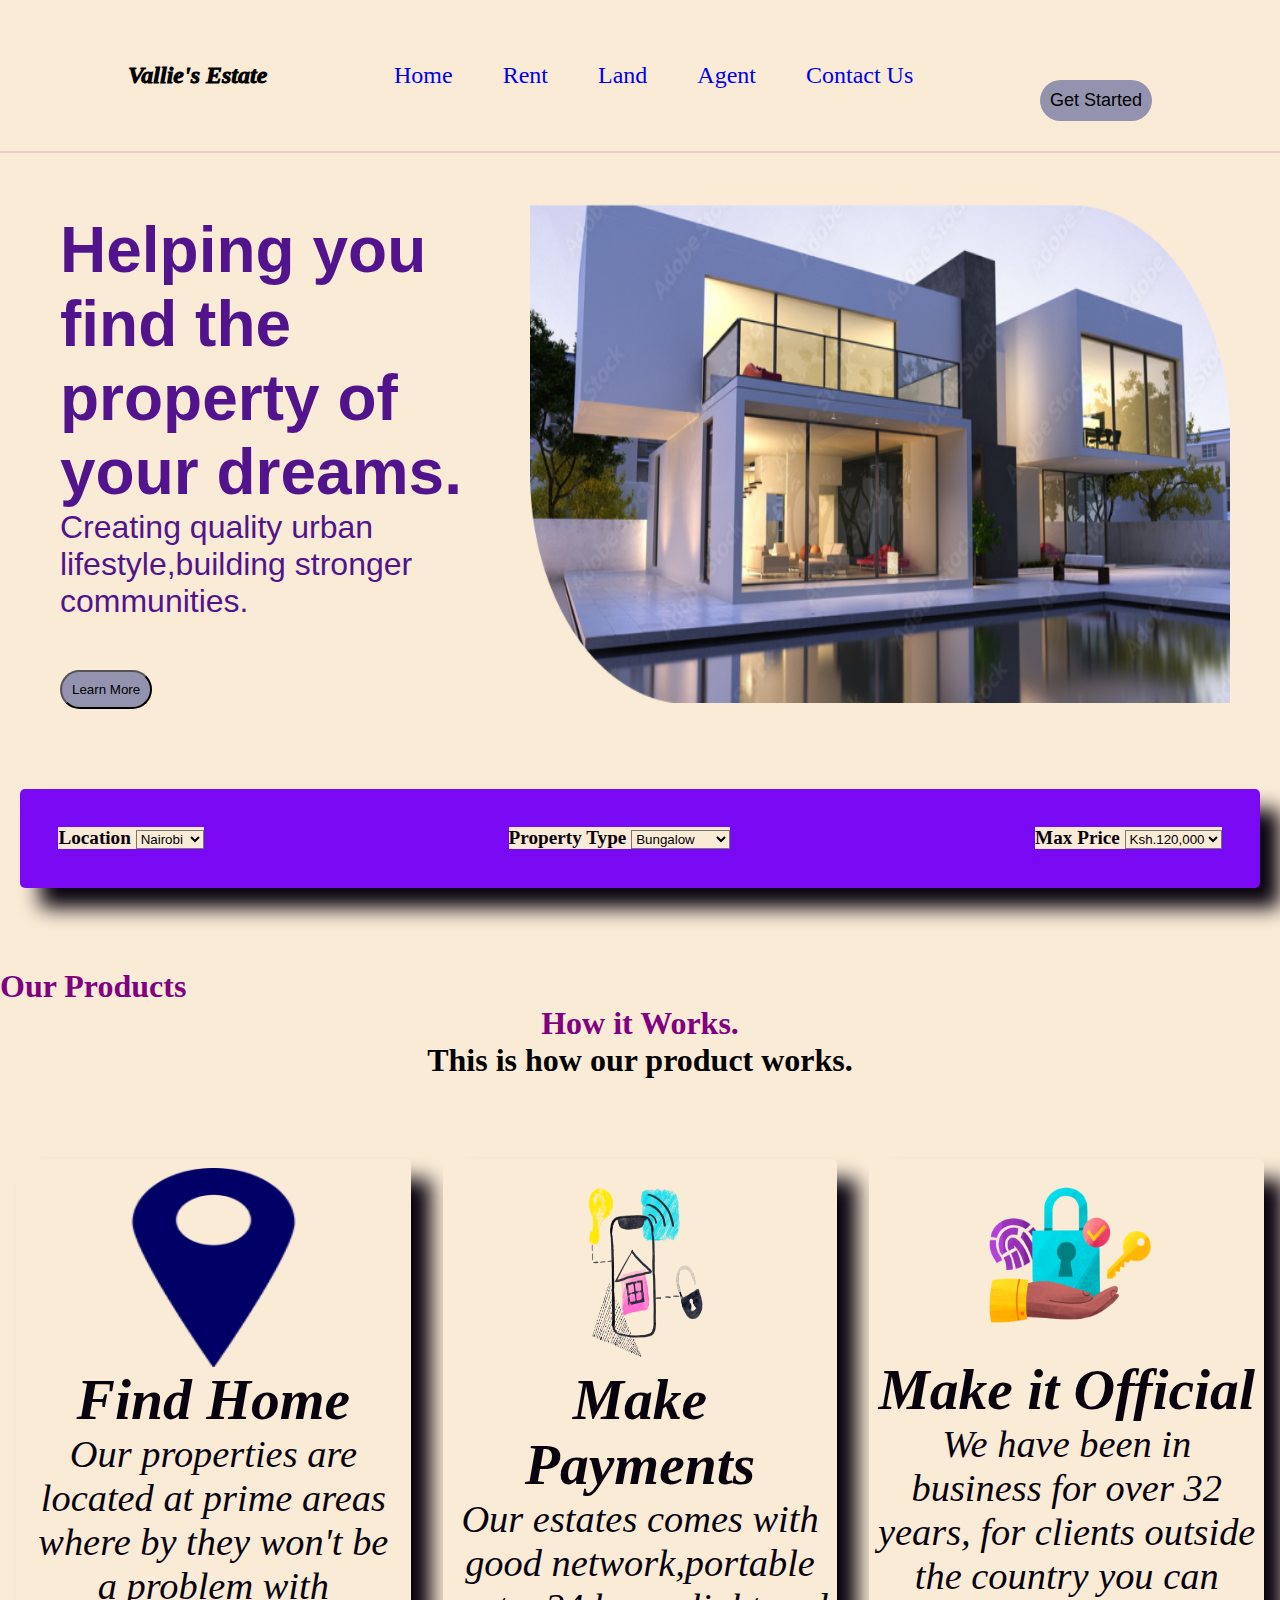
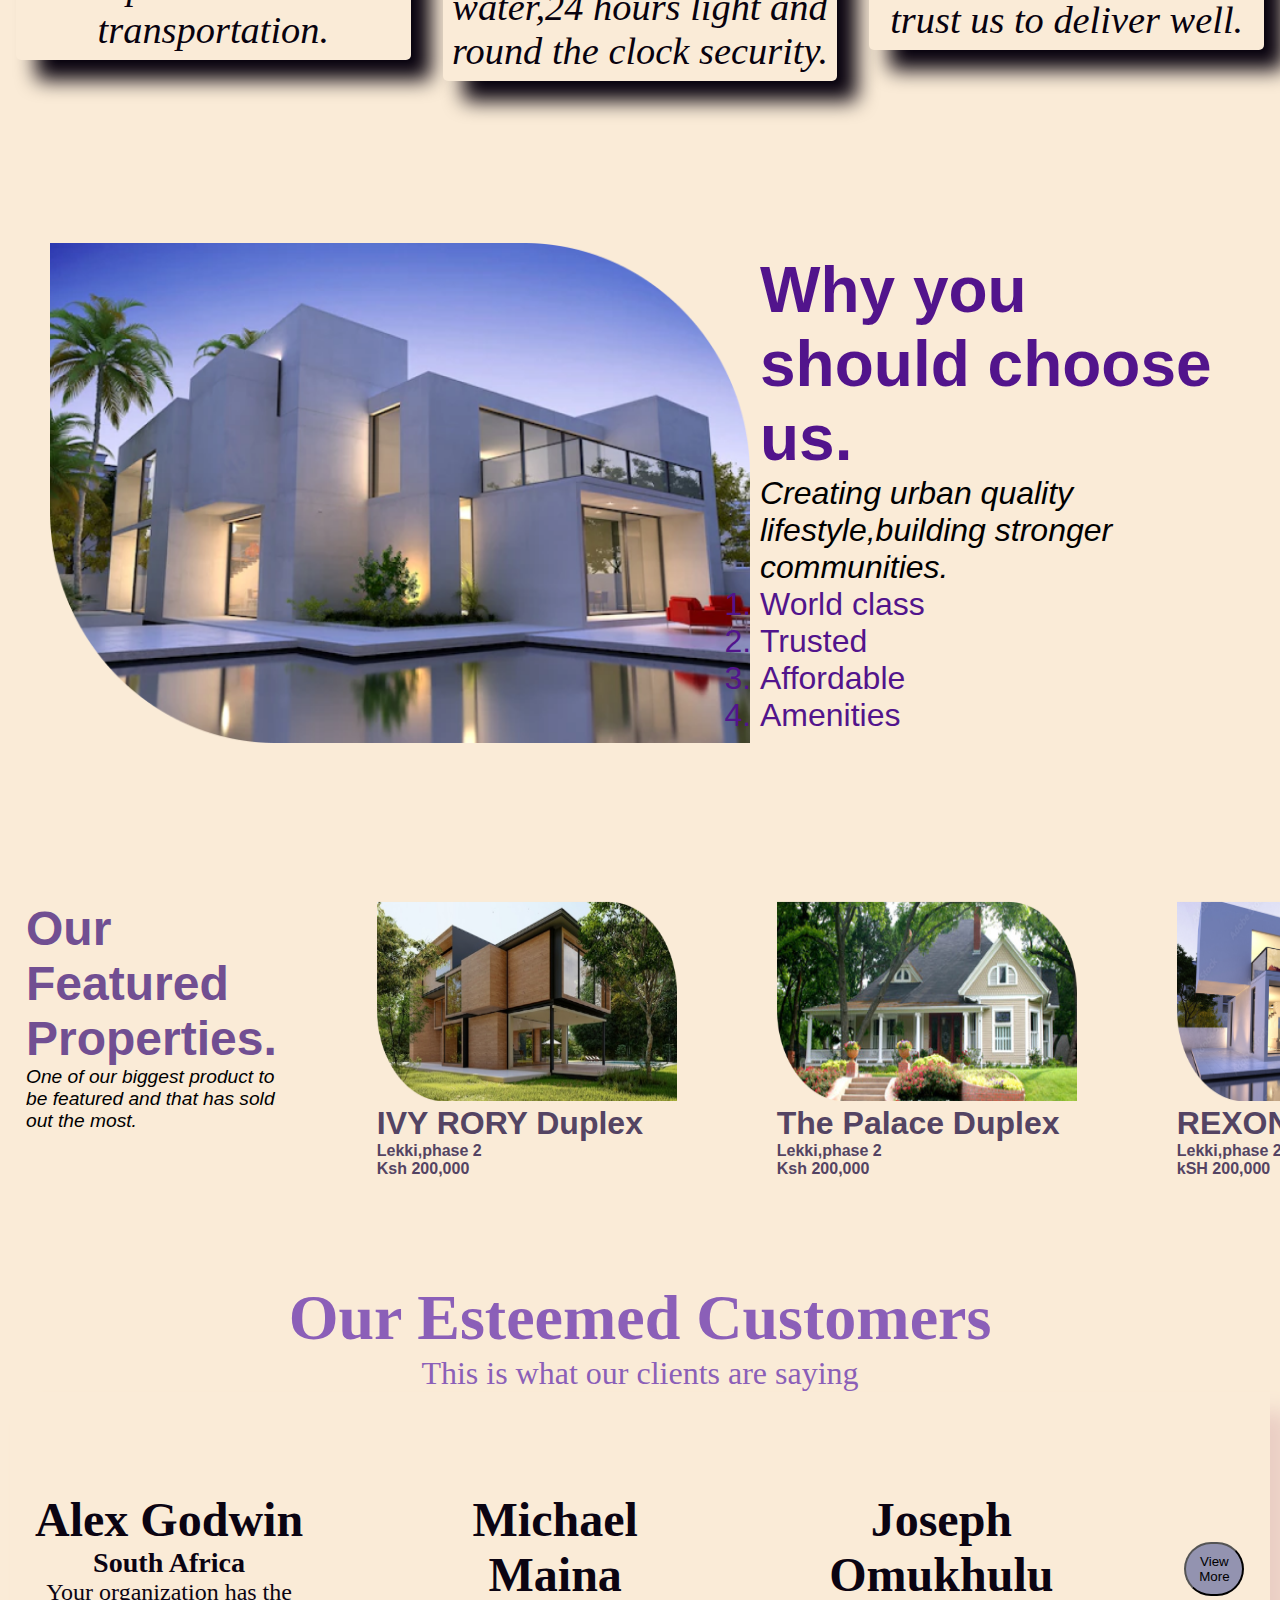
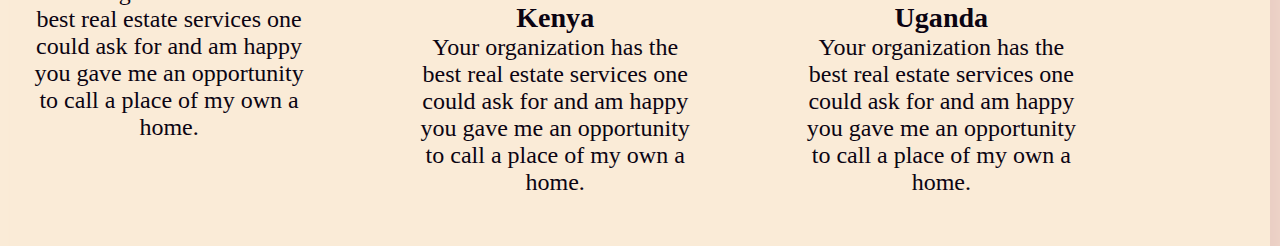
<file: index.html>
<!DOCTYPE html>
<html lang="en">
<head>
    <meta charset="UTF-8">
    <meta http-equiv="X-UA-Compatible" content="IE=edge">
    <meta name="viewport" content="width=device-width, initial-scale=1.0">
    <link rel="stylesheet" href="./static/CSS/style.css">
    <link href="https://fonts.googleapis.com/icon?family=Material+Icons"
      rel="stylesheet">
    <link rel="stylesheet" href="https://cdnjs.cloudflare.com/ajax/libs/font-awesome/4.7.0/css/font-awesome.min.css">

      
    <title>Vallie's Estate</title>
</head>
<body>
    <header class="header"> 
        <p id="logo">Vallie's Estate</p>
        <nav>
            <ul class="Navbar">
                <li><a href="#">Home</a></li>
                <li><a href="#">Rent</a></li>
                <li><a href="#">Land</a></li>
                <li><a href="#">Agent</a></li>
                <li><a href="#">Contact Us</a></li>
        </nav>
        <button class="bar">Get Started</button>
    </header>
    <section class="location">
        <div class="wrapper">
            <p><h1>Helping you find the property of your dreams.</h1></p>
            <p>Creating quality urban lifestyle,building stronger communities.</p>
            <div class="play">
            <button class="learn">Learn More</button>
            <!-- <svg xmlns="http://www.w3.org/2000/svg" viewBox="0 0 26 26" width ="4rem" height="3rem">
                <polygon class="play-btn__svg" points="9.33 6.69 9.33 19.39 19.3 13.04 9.33 6.69"/>
                <path class="play-btn__svg" d="M26,13A13,13,0,1,1,13,0,13,13,0,0,1,26,13ZM13,2.18A10.89,10.89,0,1,0,23.84,13.06,10.89,10.89,0,0,0,13,2.18Z"/>
              </svg>  -->
        </div>
        </div>
            <div class="image">
                <img src="./static/images/image 5.png" width="700px" height="500px" alt="image of a house">
            </div>
    </section>

    <section class="sec2">
        <form>  
            <label> Location </label>  
            <select>  
            <option value = "Nairobi"> Nairobi  </option>  
            <option value = "Kisumu"> Kisumu  </option>  
            <option value = "Kiambu"> Kiambu  </option>
            </select>  
            </form>  

            <form>  
                 <label> Property Type </label>  
                <select>  
                <option value = "Nairobi"> Bungalow  </option>  
                <option value = "Kisumu"> Mansion  </option>  
                <option value = "Kiambu"> Mansionnate  </option>
                </select>  
                </form>
            <form>  
                    <label> Max Price </label>  
                    <select>  
                    <option value = "Nairobi"> Ksh.120,000  </option>  
                    <option value = "Kisumu"> Ksh.95,000  </option>  
                    <option value = "Kiambu"> Ksh.50,000  </option>
                    </select>  
            </form>  
            
    </section>
    <section class="make">
        <h1 id="our" style="color: purple; "> Our Products </h1>
        <div class="products">
        <h2 id="how" style="color: purple;text-align: center; "> How it Works. </h2>
        <b><h3 id="works" style="color: black; ">  This is how our product works.</h3></b>
        </div>
    </section>
    <section class="working" >
        <div class="find">
            <img src="./static/images/address mark.png" width="70px" height="200px" alt="Adress mark" class="centre">
            <h2>Find Home</h2>
            <p>Our properties are located at prime areas where by they won't be a problem with transportation.</p>
        </div>
        <div class="payments">
            <img src="./static/images/Smart house.png" width="70px" height="200px" alt="Smart House"class="centre">
            <h2>Make Payments</h2>
            <p>Our estates comes with good network,portable water,24 hours light and round the clock security.</p>
        </div>
        <div id="official">
            <img src="./static/images/Secure data protection with fingerprint and lock.png" width="70px" height="190px" alt="make it official" class="centre">
            <h2>Make it Official</h2>
            <p>We have been in business for over 32 years, for clients outside the country you can trust us to deliver well. </p>
        </div>
    </section>
    <section class="location">
        <div class="image">
            <img src="./static/images/image 1.png" width="700px" height="500px" alt="image of a house">
        </div>
            <div class="wrapper">
                <p><h1>Why you should choose us.</h1></p>
                <p id="create">Creating urban quality lifestyle,building stronger communities.</p>
                <ol id="trust">
                    <li>World class</li>
                    <li>Trusted</li>
                    <li>Affordable</li>
                    <li>Amenities</li>
                </ol>
            </div>
    </section>
    <section class="featured">
        <div>
        <h1 id="property" >Our Featured Properties.</h1>
        <p id="one">One of our biggest product to be featured and that has sold out the most.</p>
        </div>

        <div class="ivy">
        <img src="./static/images/image 3.png" width="300px" height="200px" alt="image of a house">
        <h1>IVY RORY Duplex</h1>
        <p>Lekki,phase 2 </p>
        <p> Ksh 200,000</p>
        </div>
        <div class="palace">
            <img src="./static/images/image 4.png" width="300px" height="200px" alt="image of a house">
            <h1>The Palace Duplex</h1>
            <p>Lekki,phase 2 </p> 
            <p>Ksh 200,000</p>
            </div>
            <div class="rexona">
                <img src="./static/images/image 5.png" width="300px" height="200px" alt="image of a house">
                <h1>REXONA Duplex</h1>
                <p>Lekki,phase 2</p>
                <p>kSH 200,000</p>
                </div>
             <div><button class="view">View More</button></div>
    </section>
<section class="clients">
      <b><h1>Our Esteemed Customers</h1></b>
    <p>This is what our clients are saying</p>
</section>   
    <section  class="esteemed" >
        <div id="alex">
            <h1>Alex Godwin</h1>
            <h3>South Africa</h3>
            <p>Your organization has the best real estate services one could ask for and am happy you gave me an opportunity to call a place of my own a home.</p>
        </div>
        <div id="michael">
            <h1>Michael Maina</h1>
            <h3>Kenya</h3>
            <p>Your organization has the best real estate services one could ask for and am happy you gave me an opportunity to call a place of my own a home.</p>
        </div>
        <div id="joseph">
            <h1>Joseph Omukhulu</h1>
            <h3>Uganda</h3>
            <p>Your organization has the best real estate services one could ask for and am happy you gave me an opportunity to call a place of my own a home.</p>
        </div>
        <div><button class="view">View More</button></div>
    </section>
</body>
</html>
</file>
<file: static/CSS/style.css>
* {
    margin: 0;
    padding: 0;
    box-sizing: border-box;
    background-color: antiquewhite;
}


/* footer */

#logo{
    font-style: italic;
    font-weight: 1000
    
}

header{
    display: flex;
    justify-content: space-between;
    align-items: center;
    padding: 30px 10%;
    border-bottom: rgb(238, 204, 204) 2px solid;
    font-size: x-large;
    font-family: 'Times New Roman', Times, serif;
}

#logo{
    cursor: pointer;
}

.bar{
    cursor: pointer;
}

.Navbar{
    transition: all 0.3s ease 0s;
}

.Navbar{
    color: aquamarine;
    display: flex;
    gap: 50px;
    list-style: none;
    text-decoration: none;
}

.bar{
    padding: 10px;
    background-color: rgb(147, 147, 176);
    border: none;
    border-radius: 50px;
    cursor:pointer;
    transition:all 0.3s ease 0s;
    font-size: large;
    width: fit-content;
    margin-top: 50px;
    size: 30px;
}


a{
    text-decoration: none;
}

.wrapper{
    font-weight: 50;
    font-family: 'Times New Roman', Times, serif;
    color: rgb(82, 20, 140);
    display: flex;
    flex-direction: column;
    flex-basis: 50%;
    font-family: Arial, Helvetica, sans-serif;
    padding: 10px;
    size: 20px;
}

.make{
    margin: 5rem 0rem;

}

h2.make{
    font-weight: lighter;
    font-size:20px;

}

.learn{
    padding: 10px;
    background-color: rgb(147, 147, 176);
    border-radius: 50px;
    cursor:pointer;
    transition:all 0.3s ease 0s;
    width: fit-content;
    margin-top: 50px;
    size: 30px;
}

.location{
    display: flex;
    justify-content: space-between;
    font-size: xx-large;
    font-family: Arial, Helvetica, sans-serif;
    padding: 50px;
    margin-top: 0em;

}

img.image{
    float: right;
    margin-right: 5rem;
}

.image{
    flex-basis: 50%;
}

.play{
    color: blue;
}

svg{
    margin-left: 0.5rem;
}

.search{
    padding: 5px;

}
.sec2{
    border-radius: 5px;
    color: rgb(8, 2, 14);
    font-size: larger;
    box-shadow: 20px 20px 20px ;
    margin: 20px;
    padding: 50px;
    display: flex;
    justify-content: center;
    justify-content: space-between;
    background-color: rgb(122, 9, 243);
    padding: 2em;
    font-weight: 600;
    font-family: 'Times New Roman', Times, serif;
}

#works{
    text-align: center;
    font-size: xx-large;
    font-family: 'Times New Roman', Times, serif;
    font-weight: 900;
    align-items: center;

}

#how{
    font-size: x-large;
    font-weight: 800;
    font-size: xx-large;
    align-items: center;
}

#our{
    font-size: xx-large;
    font-weight: 900;
    font-style: normal;
    align-items: center;
}

.working{
    display: flex;
    justify-items: center;
    font-style: italic;
    font-size: xx-large;
    margin-bottom: 7rem;
}

.find{
    width: fit-content;
    margin: 0rem 1rem;
    height: fit-content;
    padding: 0.5rem;
    text-align: center;
    border-radius: 5px;
    color: rgb(8, 2, 14);
    font-size: larger;
    box-shadow: 20px 20px 20px ;
}

.centre{
  display: block;
  margin-left: auto;
  margin-right: auto;
  width: 50%;
}

.payments{
    width: fit-content;
    margin: 0rem 1rem;
    height: fit-content;
    padding: 0.5rem;
    text-align: center;
    border-radius: 5px;
    color: rgb(8, 2, 14);
    font-size: larger;
    box-shadow: 20px 20px 20px ;
}

#official{
    width: fit-content;
    margin: 0rem 1rem;
    height: fit-content;
    padding: 0.5rem;
    text-align: center;
    border-radius: 5px;
    color: rgb(8, 2, 14);
    font-size: larger;
    box-shadow: 20px 20px 20px ;
    
}

#create{
    color: black;
    font-style: italic;
    font: 300;
}

.featured{
    display: flex;
    flex-direction: row;
    margin-left: 10px;
    margin-right: 10px;
    padding: 3px 2%;
    gap: 100px;
    padding-top: 100px;
    font-family: Arial, Helvetica, sans-serif;
    padding-left: 1rem;
    border-color: bisque;
}

#property{
    font-weight: bold;
    font-weight: 900;
    color: rgb(113, 79, 146);
    font-size: xxx-large;
}
#one{
    font-size: larger;
    font-weight: 500;
    font-style: italic;
}

.ivy{
    font-weight: 700;
    color: rgb(84, 68, 99);
}

.palace{
    font-weight: 700;
    color: rgb(84, 68, 99);
}

.rexona{
    font-weight: 700;
    color: rgb(84, 68, 99);
}

.view{
    padding: 10px;
    background-color: rgb(147, 147, 176);
    border-radius: 50px;
    cursor:pointer;
    transition:all 0.3s ease 0s;
    width: 60px;
    margin-top: 50px;
    size: 20px;

}

.esteemed{
    display: flex;
    flex-direction: row;
    margin-left: 10px;
    margin-right: 10px;
    padding: 3px 2%;
    gap: 100px;
    padding-top: 100px;
    font-family: Arial, Helvetica, sans-serif;
    padding-left: 1rem;
    border-color: bisque;
}

.clients{
    padding-top: 100px;
    font-family: 'Times New Roman', Times, serif;
    font-size: xx-large;
    height: fit-content;
    text-align: center;
    color: rgb(139, 95, 184);
}


.esteemed{
    padding-top: 100px;
    font-family: 'Times New Roman', Times, serif;
    font-size: xx-large;
    height: fit-content;
    text-align: center;
    color: rgb(11, 4, 18);
    font-size: x-large;
    box-shadow: 20px 20px 20px rgb(234, 206, 196);
    padding-bottom: 50px;
}
</file>
